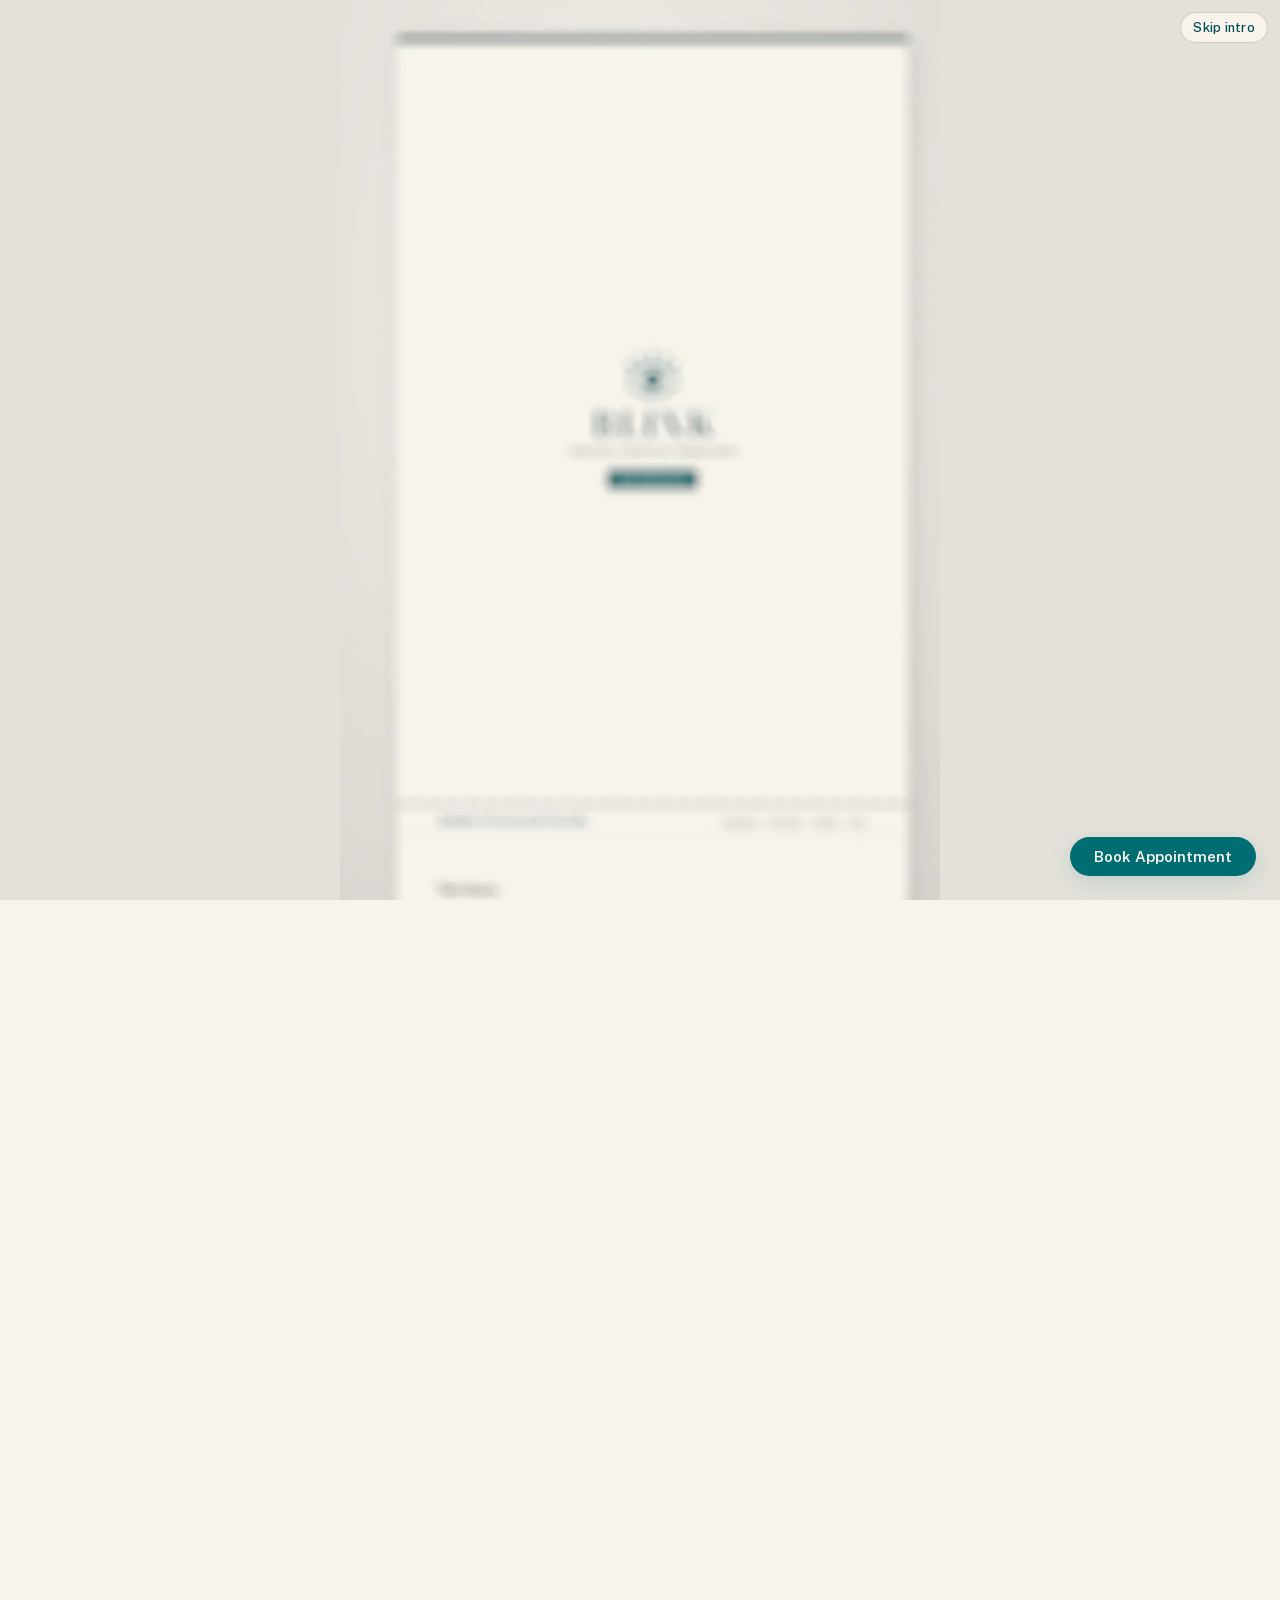
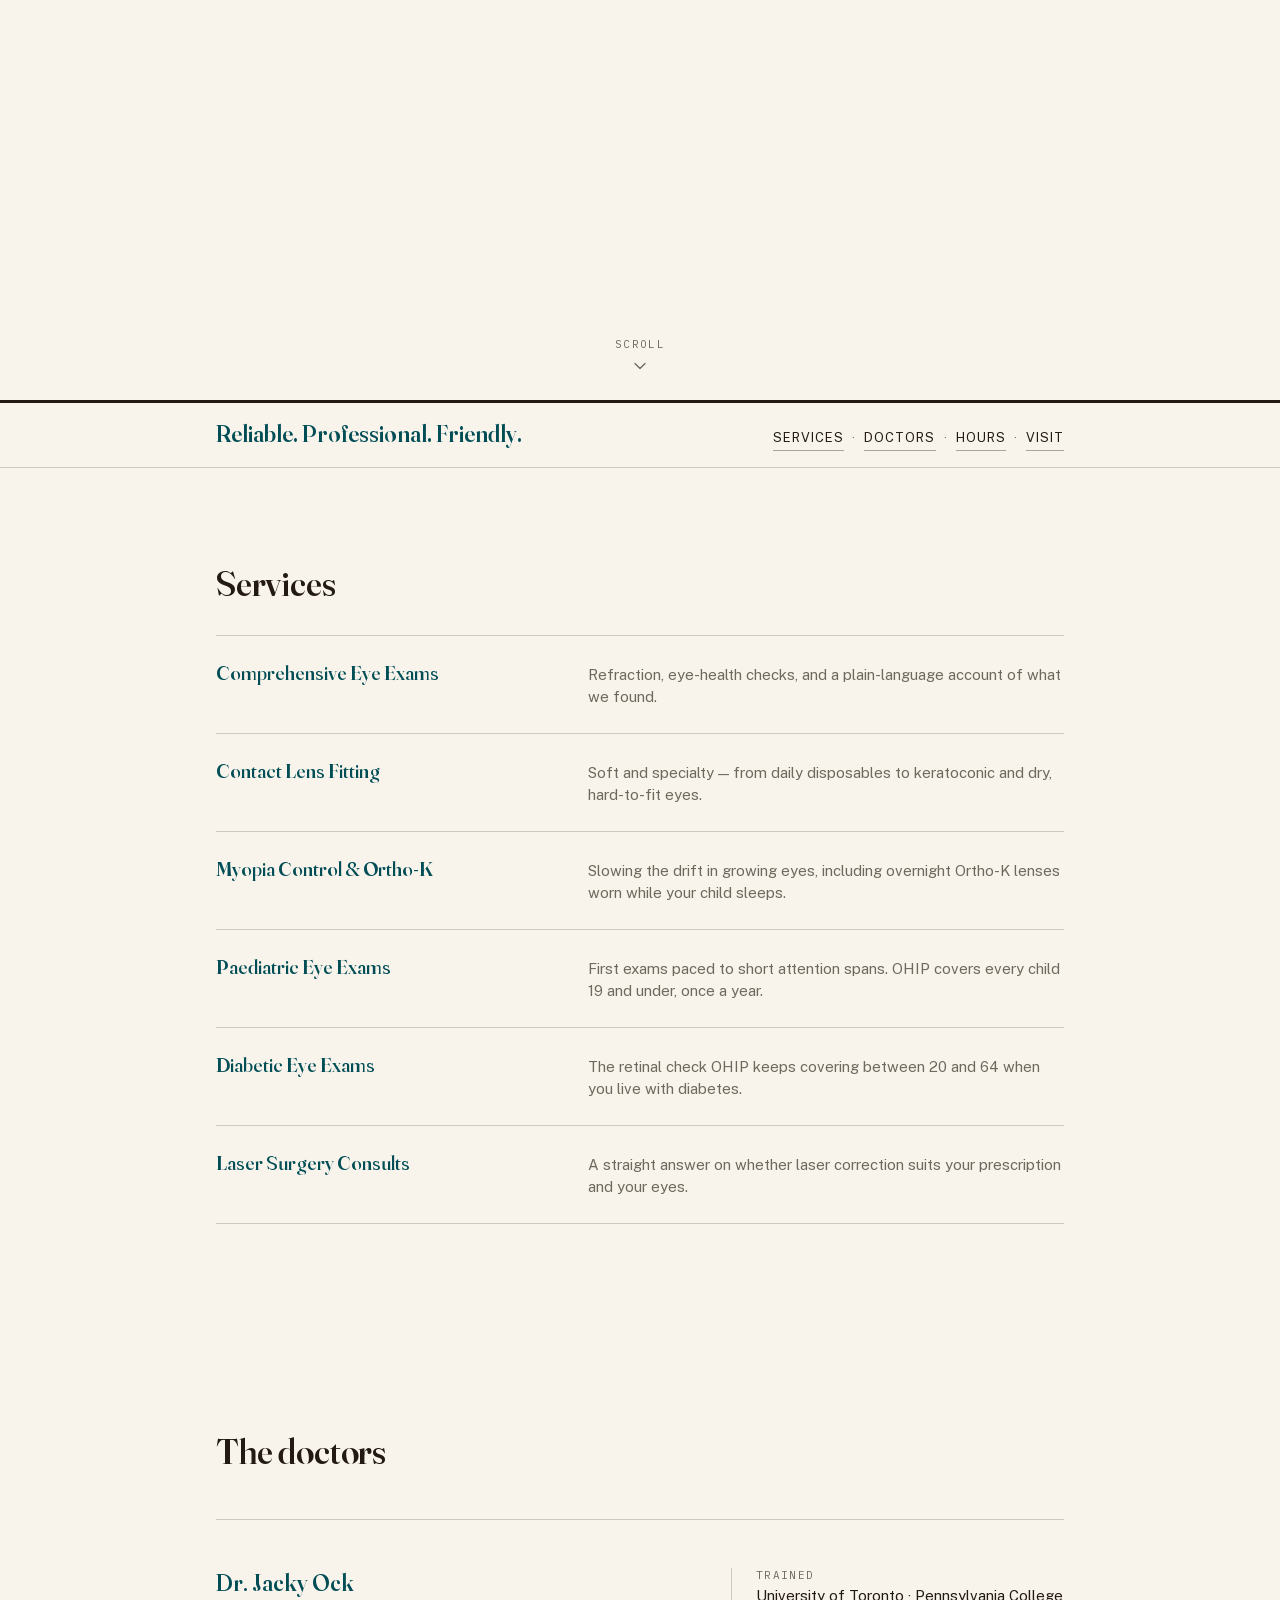
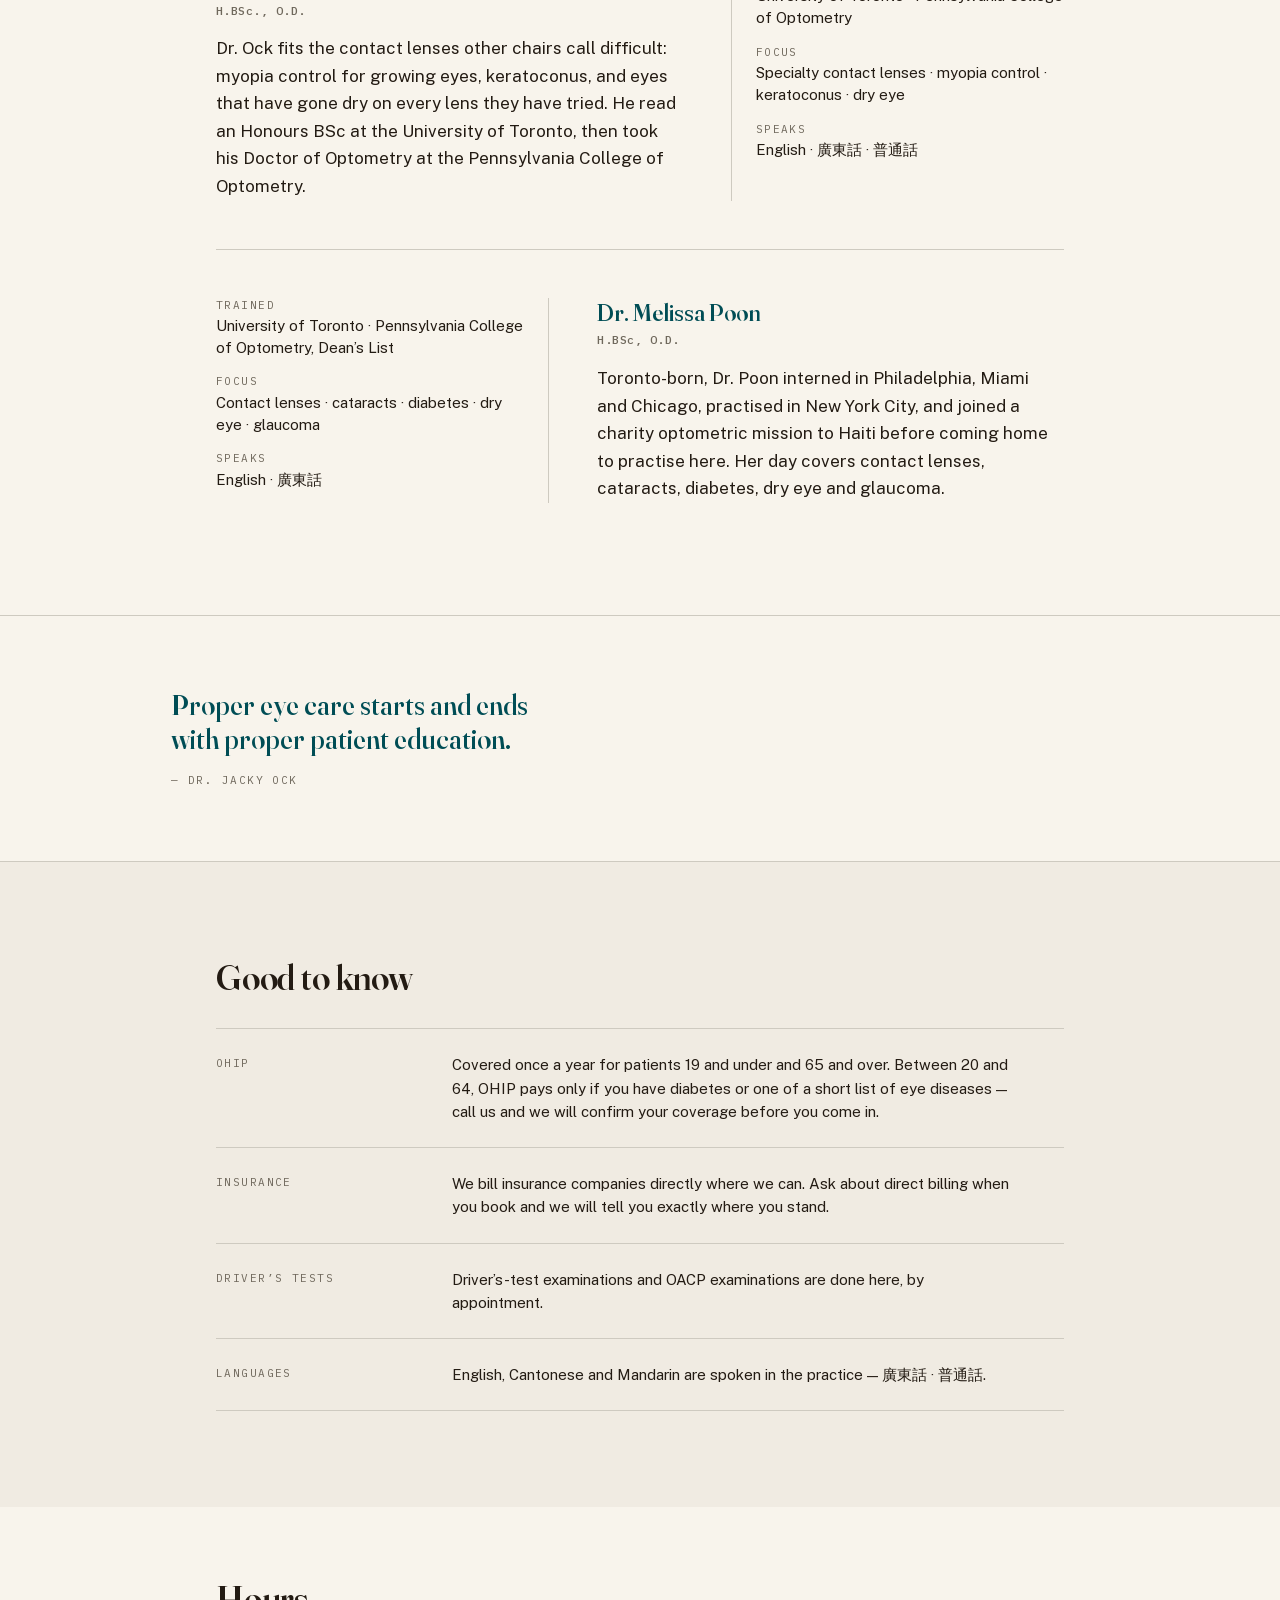
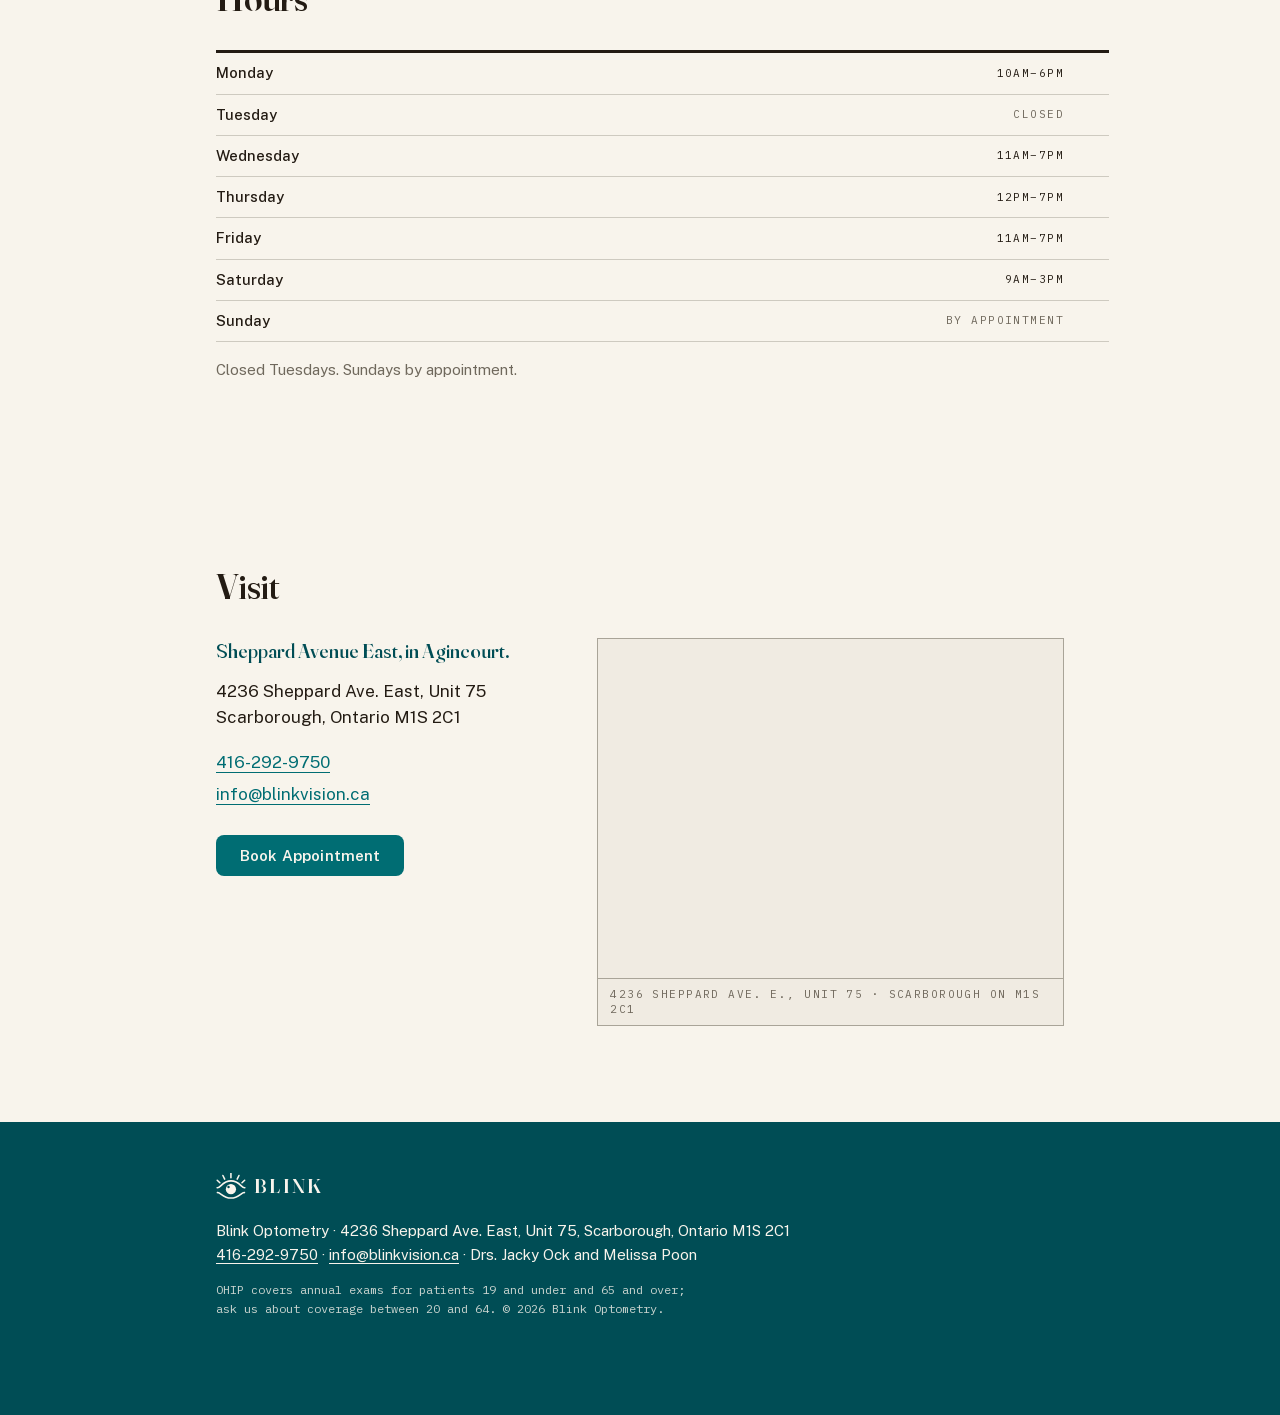
<file: index.html>
<!DOCTYPE html>
<html lang="en-CA">
<head>
<meta charset="utf-8">
<meta name="viewport" content="width=device-width, initial-scale=1, viewport-fit=cover">
<title>Blink Optometry | Eye Exams, Contact Lenses &amp; Myopia Control in Scarborough</title>
<meta name="description" content="Blink Optometry, Agincourt: comprehensive eye exams, specialty contact lens fittings, myopia control and Ortho-K, paediatric and diabetic exams. Drs. Jacky Ock and Melissa Poon. 4236 Sheppard Ave. East, Unit 75, Scarborough.">
<meta name="theme-color" content="#004d55">
<meta name="color-scheme" content="light">
<link rel="icon" href="data:image/svg+xml,%3Csvg xmlns='http://www.w3.org/2000/svg' viewBox='0 0 32 32'%3E%3Crect width='32' height='32' rx='7' fill='%2303707b'/%3E%3Cpath d='M4.5 16c4.2-6.4 18.8-6.4 23 0-4.2 6.4-18.8 6.4-23 0z' fill='%23fff'/%3E%3Ccircle cx='16' cy='16' r='4.4' fill='%2303707b'/%3E%3C/svg%3E">

<meta property="og:type" content="website">
<meta property="og:site_name" content="Blink Optometry">
<meta property="og:title" content="Blink Optometry | Vision Care · Contact Lens · Myopia Control">
<meta property="og:description" content="An optometry practice on Sheppard East in Agincourt. Eye exams, specialty contact lens fittings, myopia control and Ortho-K, with Drs. Jacky Ock and Melissa Poon.">
<meta property="og:url" content="https://www.blinkvision.ca">
<meta property="og:image" content="https://www.blinkvision.ca/assets/opt/frame5.webp">
<meta property="og:image:width" content="1024">
<meta property="og:image:height" content="1536">
<meta property="og:image:alt" content="The Blink Optometry logo seen sharply through a phoropter lens.">
<meta name="twitter:card" content="summary_large_image">
<meta name="twitter:title" content="Blink Optometry | Vision Care · Contact Lens · Myopia Control">
<meta name="twitter:description" content="An optometry practice on Sheppard East in Agincourt. Eye exams, specialty contact lens fittings, myopia control and Ortho-K, with Drs. Jacky Ock and Melissa Poon.">
<meta name="twitter:image" content="https://www.blinkvision.ca/assets/opt/frame5.webp">

<link rel="preload" as="font" type="font/woff2" href="assets/fonts/fraunces-var.woff2" crossorigin>
<link rel="preload" as="font" type="font/woff2" href="assets/fonts/public-sans-var.woff2" crossorigin>
<link rel="preload" as="image" type="image/webp" href="assets/opt/frame2.webp">
<link rel="preload" as="image" type="image/webp" href="assets/opt/frame3.webp">
<link rel="preload" as="image" type="image/webp" href="assets/opt/frame4.webp">
<link rel="preload" as="image" type="image/webp" href="assets/opt/frame5.webp">
<link rel="preload" as="image" type="image/webp" href="assets/opt/rim_overlay.webp">

<link rel="stylesheet" href="css/styles.css">

<script>
/* Decide the intro entry path before first paint (no flash). */
(function () {
  var d = document.documentElement;
  try { if ('scrollRestoration' in history) history.scrollRestoration = 'manual'; } catch (e) {}
  var reduce = false, seen = false;
  try { reduce = !!(window.matchMedia && window.matchMedia('(prefers-reduced-motion: reduce)').matches); } catch (e) {}
  try { seen = sessionStorage.getItem('blinkIntroSeen') === '1'; } catch (e) {}
  if (reduce || seen) d.className += ' no-intro';
  if (reduce) d.className += ' reduce-motion';
  if (location.search.indexOf('align=1') > -1) d.className += ' align-mode';
  /* Clean-plate states for the still pipeline: intro skipped, chrome hidden. */
  if (location.search.indexOf('shot=hero') > -1) d.className += ' shot-mode shot-hero';
  else if (location.search.indexOf('shot=page') > -1) d.className += ' shot-mode shot-page';
})();
</script>
<noscript><style>#intro,#rim,#skip{display:none!important}</style></noscript>

<script type="application/ld+json">
{
  "@context": "https://schema.org",
  "@type": "Optometrist",
  "name": "Blink Optometry",
  "url": "https://www.blinkvision.ca",
  "image": "https://www.blinkvision.ca/assets/opt/frame5.webp",
  "telephone": "+1-416-292-9750",
  "email": "info@blinkvision.ca",
  "slogan": "Reliable. Professional. Friendly.",
  "address": {
    "@type": "PostalAddress",
    "streetAddress": "4236 Sheppard Ave. East, Unit 75",
    "addressLocality": "Scarborough",
    "addressRegion": "ON",
    "postalCode": "M1S 2C1",
    "addressCountry": "CA"
  },
  "employee": [
    {
      "@type": "Physician",
      "name": "Dr. Jacky Ock, H.BSc., O.D.",
      "medicalSpecialty": "Optometric",
      "knowsLanguage": ["en", "yue", "cmn"],
      "alumniOf": [
        { "@type": "CollegeOrUniversity", "name": "University of Toronto" },
        { "@type": "CollegeOrUniversity", "name": "Pennsylvania College of Optometry" }
      ]
    },
    {
      "@type": "Physician",
      "name": "Dr. Melissa Poon, H.BSc, O.D.",
      "medicalSpecialty": "Optometric",
      "knowsLanguage": ["en", "yue"],
      "alumniOf": [
        { "@type": "CollegeOrUniversity", "name": "University of Toronto" },
        { "@type": "CollegeOrUniversity", "name": "Pennsylvania College of Optometry" }
      ]
    }
  ],
  "knowsLanguage": ["en", "yue", "cmn"],
  "openingHoursSpecification": [
    { "@type": "OpeningHoursSpecification", "dayOfWeek": "Monday",    "opens": "10:00", "closes": "18:00" },
    { "@type": "OpeningHoursSpecification", "dayOfWeek": "Tuesday",   "opens": "00:00", "closes": "00:00" },
    { "@type": "OpeningHoursSpecification", "dayOfWeek": "Wednesday", "opens": "11:00", "closes": "19:00" },
    { "@type": "OpeningHoursSpecification", "dayOfWeek": "Thursday",  "opens": "12:00", "closes": "19:00" },
    { "@type": "OpeningHoursSpecification", "dayOfWeek": "Friday",    "opens": "11:00", "closes": "19:00" },
    { "@type": "OpeningHoursSpecification", "dayOfWeek": "Saturday",  "opens": "09:00", "closes": "15:00" }
  ],
  "availableService": [
    { "@type": "MedicalTest", "name": "Comprehensive Eye Exams" },
    { "@type": "Service", "name": "Contact Lens Fitting (Soft & Specialty)" },
    { "@type": "Service", "name": "Myopia Control / Ortho-K" },
    { "@type": "Service", "name": "Paediatric Eye Exams" },
    { "@type": "Service", "name": "Diabetic Eye Exams" },
    { "@type": "Service", "name": "Laser Eye Surgery Consult" }
  ]
}
</script>

<script src="js/main.js" defer></script>
</head>
<body>

<a class="skip-link" href="#services">Skip to content</a>

<button id="skip" type="button" aria-label="Skip the intro animation">Skip intro</button>

<a id="cta-sticky" href="https://www.blinkvision.ca/book-now">Book Appointment</a>

<!-- Eye mark: one stroke weight throughout — lashes, lids and pupil drawn
     with the same pen. viewBox == the mark's ink bbox. -->
<svg class="svg-defs" aria-hidden="true" focusable="false"><symbol id="eye-mark" viewBox="0 0 211 184">
  <g fill="none" stroke="currentColor" stroke-linecap="round" stroke-width="11">
    <path d="M8.5 51 L27 68.8"></path>
    <path d="M48.5 17.5 L61 42.8"></path>
    <path d="M105 3.5 L105 33"></path>
    <path d="M161.5 17.5 L149 42.8"></path>
    <path d="M201.5 51 L183 68.8"></path>
    <path d="M8 103.5 C 31.5 109, 43.5 55.5, 105.5 55.5 C 167.5 55.5, 179.5 109, 203 103.5"></path>
    <path d="M10 138 C 29.5 133, 49 176.5, 105 176.5 C 161 176.5, 180.5 133, 200 138"></path>
  </g>
  <circle cx="105" cy="114" r="36" fill="currentColor"></circle>
  <circle cx="88" cy="98" r="8.5" fill="var(--eye-glint)"></circle>
</symbol></svg>

<div id="intro" aria-hidden="true">
  <div class="intro-stage">
    <div class="letterbox"></div>
    <div class="stage-col">
      <div class="stage-frames">
        <img class="frame" id="f1" src="assets/opt/frame1.webp" width="1024" height="1536" alt="" fetchpriority="high" decoding="async">
        <img class="frame" id="f2" src="assets/opt/frame2.webp" width="1024" height="1536" alt="" loading="eager" decoding="async">
        <img class="frame" id="f3" src="assets/opt/frame3.webp" width="1024" height="1536" alt="" loading="eager" decoding="async">
        <img class="frame" id="f4" src="assets/opt/frame4.webp" width="1024" height="1536" alt="" loading="eager" decoding="async">
        <img class="frame" id="f5" src="assets/opt/frame5.webp" width="1024" height="1536" alt="" loading="eager" decoding="async">
      </div>
    </div>
  </div>
</div>

<img id="rim" src="assets/opt/rim_overlay.webp" width="1024" height="1536" alt="" aria-hidden="true" decoding="async">

<main>

  <div class="chrome-strip" aria-hidden="true"></div>

  <section id="hero">
    <div class="hero-lockup" id="hero-lockup">
      <svg class="eye" viewBox="0 0 211 184" width="211" height="184" aria-hidden="true" focusable="false"><use href="#eye-mark"></use></svg>
      <h1 class="wordmark">BLINK</h1>
      <p class="tagline">Vision Care &#183; Contact Lens &#183; Myopia Control</p>
      <a class="btn lockup-cta" id="hero-cta" href="https://www.blinkvision.ca/book-now">Book Appointment</a>
    </div>
    <div class="scroll-cue" aria-hidden="true">
      <span>Scroll</span>
      <svg viewBox="0 0 24 24" width="20" height="20" fill="none" stroke="currentColor" stroke-width="1.6" stroke-linecap="round" stroke-linejoin="round"><path d="M6 9l6 6 6-6"></path></svg>
    </div>
  </section>

  <div class="masthead">
    <div class="wrap masthead-inner">
      <p class="strapline">Reliable. Professional. Friendly.</p>
      <nav class="index" aria-label="Sections of this page">
        <a href="#services">Services</a><span aria-hidden="true">&#183;</span><a href="#doctors">Doctors</a><span aria-hidden="true">&#183;</span><a href="#hours">Hours</a><span aria-hidden="true">&#183;</span><a href="#visit">Visit</a>
      </nav>
    </div>
  </div>

  <section id="services" class="section section--services">
    <div class="wrap">
      <h2 class="section-title">Services</h2>
      <dl class="deflist">
        <div class="deflist-row">
          <dt>Comprehensive Eye Exams</dt>
          <dd>Refraction, eye-health checks, and a plain-language account of what we found.</dd>
        </div>
        <div class="deflist-row">
          <dt>Contact Lens Fitting</dt>
          <dd>Soft and specialty &mdash; from daily disposables to keratoconic and dry, hard-to-fit eyes.</dd>
        </div>
        <div class="deflist-row">
          <dt>Myopia Control &amp; Ortho-K</dt>
          <dd>Slowing the drift in growing eyes, including overnight Ortho-K lenses worn while your child sleeps.</dd>
        </div>
        <div class="deflist-row">
          <dt>Paediatric Eye Exams</dt>
          <dd>First exams paced to short attention spans. OHIP covers every child 19 and under, once a year.</dd>
        </div>
        <div class="deflist-row">
          <dt>Diabetic Eye Exams</dt>
          <dd>The retinal check OHIP keeps covering between 20 and 64 when you live with diabetes.</dd>
        </div>
        <div class="deflist-row">
          <dt>Laser Surgery Consults</dt>
          <dd>A straight answer on whether laser correction suits your prescription and your eyes.</dd>
        </div>
      </dl>
    </div>
  </section>

  <section id="doctors" class="section section--doctors">
    <div class="wrap">
      <h2 class="section-title">The doctors</h2>

      <article class="doctor doctor--a">
        <div class="doctor-body">
          <h3 class="doctor-name">Dr. Jacky Ock</h3>
          <p class="doctor-creds">H.BSc., O.D.</p>
          <p>Dr. Ock fits the contact lenses other chairs call difficult: myopia control for growing eyes, keratoconus, and eyes that have gone dry on every lens they have tried. He read an Honours BSc at the University of Toronto, then took his Doctor of Optometry at the Pennsylvania College of Optometry.</p>
        </div>
        <aside class="doctor-side">
          <p class="doctor-meta"><span class="micro">Trained</span>University of Toronto &#183; Pennsylvania College of Optometry</p>
          <p class="doctor-meta"><span class="micro">Focus</span>Specialty contact lenses &#183; myopia control &#183; keratoconus &#183; dry eye</p>
          <p class="doctor-meta"><span class="micro">Speaks</span><span lang="en">English</span> &#183; <span lang="yue-Hant">廣東話</span> &#183; <span lang="cmn-Hant">普通話</span></p>
        </aside>
      </article>

      <article class="doctor doctor--b">
        <div class="doctor-body">
          <h3 class="doctor-name">Dr. Melissa Poon</h3>
          <p class="doctor-creds">H.BSc, O.D.</p>
          <p>Toronto-born, Dr. Poon interned in Philadelphia, Miami and Chicago, practised in New York City, and joined a charity optometric mission to Haiti before coming home to practise here. Her day covers contact lenses, cataracts, diabetes, dry eye and glaucoma.</p>
        </div>
        <aside class="doctor-side">
          <p class="doctor-meta"><span class="micro">Trained</span>University of Toronto &#183; Pennsylvania College of Optometry, Dean&#8217;s List</p>
          <p class="doctor-meta"><span class="micro">Focus</span>Contact lenses &#183; cataracts &#183; diabetes &#183; dry eye &#183; glaucoma</p>
          <p class="doctor-meta"><span class="micro">Speaks</span><span lang="en">English</span> &#183; <span lang="yue-Hant">廣東話</span></p>
        </aside>
      </article>
    </div>
  </section>

  <figure class="pull-quote">
    <div class="wrap pull-quote-inner">
      <blockquote>Proper eye care starts and ends with proper patient education.</blockquote>
      <figcaption>&mdash; Dr. Jacky Ock</figcaption>
    </div>
  </figure>

  <section id="know" class="section section--know">
    <div class="wrap">
      <h2 class="section-title">Good to know</h2>
      <dl class="almanac">
        <div class="almanac-row">
          <dt>OHIP</dt>
          <dd>Covered once a year for patients 19 and under and 65 and over. Between 20 and 64, OHIP pays only if you have diabetes or one of a short list of eye diseases &mdash; call us and we will confirm your coverage before you come in.</dd>
        </div>
        <div class="almanac-row">
          <dt>Insurance</dt>
          <dd>We bill insurance companies directly where we can. Ask about direct billing when you book and we will tell you exactly where you stand.</dd>
        </div>
        <div class="almanac-row">
          <dt>Driver&#8217;s tests</dt>
          <dd>Driver&#8217;s-test examinations and OACP examinations are done here, by appointment.</dd>
        </div>
        <div class="almanac-row">
          <dt>Languages</dt>
          <dd><span lang="en">English</span>, Cantonese and Mandarin are spoken in the practice &mdash; <span lang="yue-Hant">廣東話</span> &#183; <span lang="cmn-Hant">普通話</span>.</dd>
        </div>
      </dl>
    </div>
  </section>

  <section id="hours" class="section section--hours">
    <div class="wrap">
      <h2 class="section-title">Hours</h2>
      <table class="ledger">
        <caption class="visually-hidden">Opening hours for Blink Optometry</caption>
        <tbody>
          <tr><th scope="row">Monday</th><td>10am&#8211;6pm</td></tr>
          <tr><th scope="row">Tuesday</th><td class="is-closed">Closed</td></tr>
          <tr><th scope="row">Wednesday</th><td>11am&#8211;7pm</td></tr>
          <tr><th scope="row">Thursday</th><td>12pm&#8211;7pm</td></tr>
          <tr><th scope="row">Friday</th><td>11am&#8211;7pm</td></tr>
          <tr><th scope="row">Saturday</th><td>9am&#8211;3pm</td></tr>
          <tr><th scope="row">Sunday</th><td class="is-closed">By appointment</td></tr>
        </tbody>
      </table>
      <p class="hours-note">Closed Tuesdays. Sundays by appointment.</p>
    </div>
  </section>

  <section id="visit" class="section section--visit">
    <div class="wrap">
      <h2 class="section-title">Visit</h2>
      <div class="visit-grid">
        <div class="visit-col">
          <p class="visit-place">Sheppard Avenue East, in Agincourt.</p>
          <address class="visit-address">
            4236 Sheppard Ave. East, Unit 75<br>
            Scarborough, Ontario M1S 2C1
          </address>
          <p class="visit-links">
            <a href="tel:+14162929750">416-292-9750</a><br>
            <a href="mailto:info@blinkvision.ca">info@blinkvision.ca</a>
          </p>
          <p class="visit-cta"><a class="btn" href="https://www.blinkvision.ca/book-now">Book Appointment</a></p>
        </div>
        <figure class="map">
          <iframe
            src="https://www.google.com/maps?q=4236+Sheppard+Ave.+East+Unit+75+Scarborough+ON+M1S+2C1&amp;output=embed"
            title="Map showing Blink Optometry at 4236 Sheppard Avenue East, Unit 75, Scarborough, Ontario"
            width="640" height="480" loading="lazy" referrerpolicy="no-referrer-when-downgrade"></iframe>
          <figcaption>4236 Sheppard Ave. E., Unit 75 &#183; Scarborough ON M1S 2C1</figcaption>
        </figure>
      </div>
    </div>
  </section>

</main>

<footer class="colophon">
  <div class="wrap colophon-inner">
    <p class="colophon-mark">
      <svg class="eye eye--sm" viewBox="0 0 211 184" width="211" height="184" aria-hidden="true" focusable="false"><use href="#eye-mark"></use></svg>
      <span class="colophon-wordmark">BLINK</span>
    </p>
    <address class="colophon-address">
      Blink Optometry &#183; 4236 Sheppard Ave. East, Unit 75, Scarborough, Ontario M1S 2C1<br>
      <a href="tel:+14162929750">416-292-9750</a> &#183; <a href="mailto:info@blinkvision.ca">info@blinkvision.ca</a> &#183; Drs. Jacky Ock and Melissa Poon
    </address>
    <p class="colophon-note">OHIP covers annual exams for patients 19 and under and 65 and over; ask us about coverage between 20 and 64. &#169; 2026 Blink Optometry.</p>
  </div>
</footer>

</body>
</html>
</file>
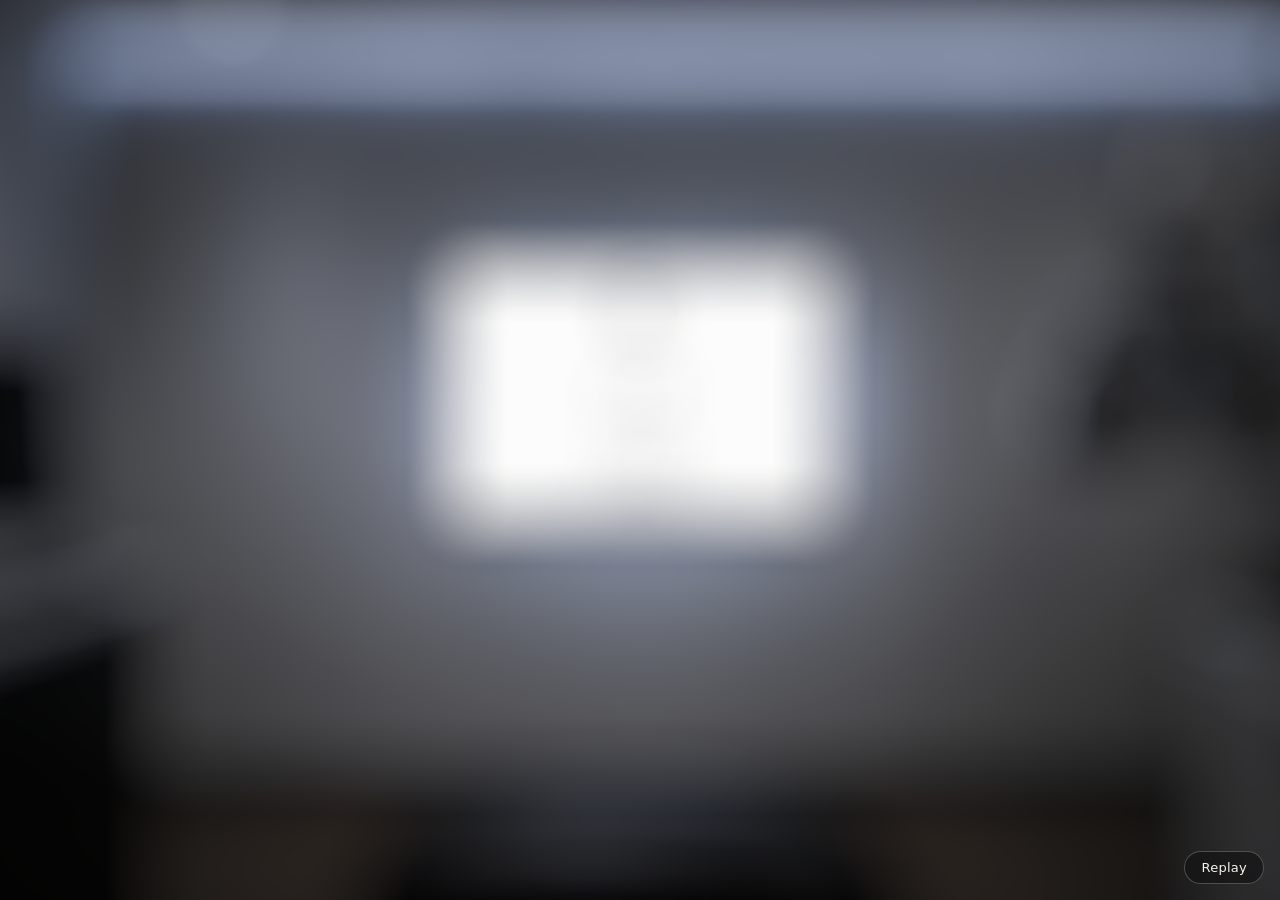
<file: act1.html>
<!DOCTYPE html>
<html lang="en">
<head>
<meta charset="utf-8">
<meta name="viewport" content="width=device-width, initial-scale=1">
<title>Act 1 — blink open (demo)</title>
<style>
  html, body { margin: 0; height: 100%; overflow: hidden; background: #050505; }

  .scene {
    position: fixed; inset: 0;
    background: url("shots/probe_start_chart_blur.png") center / cover no-repeat;
    animation: adjust 2s cubic-bezier(.33,1,.68,1) both;
  }
  @keyframes adjust {           /* eyes adjusting to the light */
    0%   { filter: brightness(.55) saturate(.8); }
    55%  { filter: brightness(.8)  saturate(.92); }
    100% { filter: brightness(1)   saturate(1); }
  }

  /* eyelids: huge soft-edged ellipses, curved like lids */
  .lid {
    position: fixed; left: 50%; width: 240vmax; height: 240vmax;
    transform: translateX(-50%);
    background: #050505; border-radius: 50%;
    filter: blur(22px);
    pointer-events: none; z-index: 2;
  }
  /* geometry: top lid's lower arc sits at 54vh + translateY;
     bottom lid's upper arc at 54vh + translateY. Gap = the eye opening. */
  .lid.top    { bottom: 46vh; animation: lidtop 2s cubic-bezier(.5,.05,.2,1) both; }
  .lid.bottom { top: 54vh;    animation: lidbot 2s cubic-bezier(.5,.05,.2,1) both; }

  /* sealed hold → one slow continuous open.
     Top lid does most of the travel, like a real blink. */
  @keyframes lidtop {
    0%   { transform: translateX(-50%) translateY(10vh); }   /* sealed (overlap) */
    8%   { transform: translateX(-50%) translateY(10vh); }   /* hold */
    100% { transform: translateX(-50%) translateY(-88vh); }  /* fully clear */
  }
  @keyframes lidbot {
    0%   { transform: translateX(-50%) translateY(-10vh); }
    8%   { transform: translateX(-50%) translateY(-10vh); }
    100% { transform: translateX(-50%) translateY(84vh); }
  }

  /* warm inner-eyelid glow ABOVE the lids — light through skin; dies as they part */
  .glow {
    position: fixed; inset: 0; pointer-events: none; z-index: 3;
    background: radial-gradient(ellipse 60% 45% at 50% 42%,
                rgba(255,140,60,.32), rgba(120,40,10,.12) 55%, transparent 75%);
    animation: glowout 1.5s ease-out both;
  }
  @keyframes glowout {
    0% { opacity: 1; } 35% { opacity: .85; } 100% { opacity: 0; }
  }

  @media (prefers-reduced-motion: reduce) {
    .scene, .glow, .lid { animation: none; }
    .glow { opacity: 0; }
    .lid.top    { transform: translateX(-50%) translateY(-88vh); }
    .lid.bottom { transform: translateX(-50%) translateY(84vh); }
  }

  .replay {
    position: fixed; right: 16px; bottom: 16px; z-index: 10;
    font: 500 13px/1 system-ui; letter-spacing: .02em;
    color: #f8f4ec; background: rgba(20,20,22,.75);
    border: 1px solid rgba(248,244,236,.25); border-radius: 999px;
    padding: 9px 16px; cursor: pointer;
  }
</style>
</head>
<body>
  <div class="scene"></div>
  <div class="glow"></div>
  <div class="lid top"></div>
  <div class="lid bottom"></div>
  <button class="replay" onclick="location.reload()">Replay</button>
</body>
</html>
</file>
<file: css/styles.css>
/* Hallmark · genre: editorial · macrostructure: Marquee Hero · theme: custom (warm-cream paper · teal accent · Fraunces display) · enrichment: none (the intro IS the enrichment) · nav: none/N9-minimal-index · footer: Ft4 dense colophon */
/* Hallmark · pre-emit critique: P5 H4 E4 S5 R4 V4 */
/* ==========================================================================
   Blink Optometry — 4236 Sheppard Ave. East, Unit 75, Scarborough
   Phase 3: warm-editorial page. The phoropter intro (stills → live hero)
   is the only enrichment; everything below the fold is a printed document.
   ========================================================================== */

@import url('../tokens.css');

/* ── Faces ──────────────────────────────────────────────────────────────────
   Fraunces (opsz + wght + SOFT + WONK), Public Sans (wght), IBM Plex Mono
   400/500 — all self-hosted latin woff2. Each has a metric-matched local
   fallback family so swapping in the webfont costs no layout shift.
   Override numbers derived at build from avg advance width (a–z + space) at
   the weights actually used: Fraunces wght 580 / opsz 100, Public Sans 400.
   -------------------------------------------------------------------------- */
@font-face {
  font-family: 'Fraunces';
  src: url('../assets/fonts/fraunces-var.woff2') format('woff2-variations');
  font-weight: 100 900;
  font-style: normal;
  font-display: swap;
}
@font-face {
  font-family: 'Fraunces Fallback';
  src: local('Georgia'), local('Times New Roman'), local('Times');
  size-adjust: 90.6%;
  ascent-override: 107.9%;
  descent-override: 28.1%;
  line-gap-override: 0%;
}
@font-face {
  font-family: 'Public Sans';
  src: url('../assets/fonts/public-sans-var.woff2') format('woff2-variations');
  font-weight: 100 900;
  font-style: normal;
  font-display: swap;
}
@font-face {
  font-family: 'Public Sans Fallback';
  src: local('Helvetica Neue'), local('Helvetica'), local('Arial');
  size-adjust: 107.6%;
  ascent-override: 88.3%;
  descent-override: 20.9%;
  line-gap-override: 0%;
}
@font-face {
  font-family: 'IBM Plex Mono';
  src: url('../assets/fonts/plex-mono-400.woff2') format('woff2');
  font-weight: 400;
  font-style: normal;
  font-display: swap;
}
@font-face {
  font-family: 'IBM Plex Mono';
  src: url('../assets/fonts/plex-mono-500.woff2') format('woff2');
  font-weight: 500;
  font-style: normal;
  font-display: swap;
}
@font-face {
  font-family: 'Plex Mono Fallback';
  src: local('Menlo'), local('Consolas'), local('Courier New');
  size-adjust: 99.7%;
  ascent-override: 102.9%;
  descent-override: 27.6%;
  line-gap-override: 0%;
}

/* ==========================================================================
   0. Reset + page ground
   ========================================================================== */
*, *::before, *::after { box-sizing: border-box; }

html {
  -webkit-text-size-adjust: 100%;
  scroll-behavior: auto;
  overflow-x: clip;
}

body {
  margin: 0;
  overflow-x: clip;
  background: var(--color-paper);
  color: var(--color-ink);
  font-family: var(--font-text);
  font-weight: 400;
  font-size: var(--fs-base);
  line-height: var(--lh-body);
  font-synthesis-weight: none;
  -webkit-font-smoothing: antialiased;
  -moz-osx-font-smoothing: grayscale;
  text-rendering: optimizeLegibility;
}

img, svg, iframe { display: block; max-width: 100%; }
h1, h2, h3, p, ul, ol, dl, dd, figure, blockquote, address, table { margin: 0; }
dt { margin: 0; }
ul, ol { list-style: none; padding: 0; }
table { border-collapse: collapse; }
address { font-style: normal; }

a { color: var(--color-accent); }

:focus-visible {
  outline: 2px solid var(--color-focus);
  outline-offset: 2px;
  border-radius: 2px;
  transition: none;
}

.svg-defs { position: absolute; width: 0; height: 0; overflow: hidden; }

.visually-hidden {
  position: absolute;
  width: 1px; height: 1px;
  margin: -1px; padding: 0;
  overflow: hidden;
  clip-path: inset(50%);
  white-space: nowrap;
}

.skip-link {
  position: fixed;
  top: var(--space-2xs);
  left: var(--space-2xs);
  z-index: var(--z-skiplink);
  padding: var(--space-2xs) var(--space-s);
  border-radius: var(--radius);
  background: var(--color-accent-deep);
  color: var(--color-paper);
  font-size: var(--fs-xs);
  font-weight: 600;
  text-decoration: none;
  transform: translateY(-200%);
}
.skip-link:focus-visible { transform: none; }

.wrap {
  max-width: var(--wrap);
  margin-inline: auto;
  padding-inline: var(--gutter);
}

/* Shared micro-label: the data layer. Only ever inside a ledger, an almanac,
   a doctor's dossier or the colophon — never a section eyebrow. */
.micro,
.almanac dt,
.ledger td,
.map figcaption,
.pull-quote figcaption,
.scroll-cue {
  font-family: var(--font-mono);
  font-weight: 400;
  font-size: var(--fs-micro);
  letter-spacing: var(--ls-label);
  text-transform: uppercase;
  line-height: 1.4;
}

/* ==========================================================================
   1. Intro stage (decorative, aria-hidden) — engine-owned, do not restyle
   ========================================================================== */
#intro {
  position: relative;
  z-index: var(--z-intro);
  height: 400vh;
  height: 400svh;          /* 4 viewport heights = 3vh of sticky travel */
  margin-bottom: -100vh;
  margin-bottom: -100svh;  /* pull #hero up so it sits *behind* the stage */
}
.no-intro #intro,
.align-mode #intro,
.shot-mode #intro { display: none; }

.intro-stage {
  position: sticky;
  top: 0;
  height: 100vh;
  height: 100svh;
  overflow: hidden;
}

.letterbox {
  position: absolute;
  inset: 0;
  background-color: var(--color-stage-bed);
  will-change: opacity, background-color;
}

.stage-col {
  position: absolute;
  top: 0;
  left: 50%;
  transform: translateX(-50%);
  width: min(100%, calc(100vh * 2 / 3));
  width: min(100%, calc(100svh * 2 / 3));
  height: 100vh;
  height: 100svh;
  overflow: hidden;
}
.stage-frames {
  position: absolute;
  inset: 0;
  transform-origin: 50% 50%;
  will-change: opacity, transform;
}
.frame {
  position: absolute;
  inset: 0;
  width: 100%;
  height: 100%;
  object-fit: cover;
  object-position: 50% 50%;
  opacity: 0;
  will-change: opacity;
}
#f1 { opacity: 1; }

/* ── Rim overlay (fixed porthole; JS owns transform + opacity) ──────────── */
#rim {
  position: fixed;
  top: 0;
  left: 0;
  width: 1024px;
  height: 1536px;
  max-width: none;
  transform-origin: 0 0;
  pointer-events: none;
  opacity: 0;
  z-index: var(--z-rim);
  will-change: transform, opacity;
  -webkit-mask-image: linear-gradient(to right, transparent 0, var(--mask-opaque) 6%, var(--mask-opaque) 94%, transparent 100%);
          mask-image: linear-gradient(to right, transparent 0, var(--mask-opaque) 6%, var(--mask-opaque) 94%, transparent 100%);
}

/* ── Skip pill ──────────────────────────────────────────────────────────── */
#skip {
  position: fixed;
  top: calc(var(--space-xs) + env(safe-area-inset-top, 0px));
  right: var(--space-xs);
  z-index: var(--z-skip);
  padding: var(--space-2xs) var(--space-xs);
  border: var(--rule-hair) solid var(--color-rule);
  border-radius: 999px;
  background: var(--color-paper);
  color: var(--color-accent-deep);
  font-family: var(--font-text);
  font-weight: 500;
  font-size: var(--fs-xs);
  line-height: 1;
  letter-spacing: 0.02em;
  cursor: pointer;
  transition: opacity var(--dur) var(--ease), background-color var(--dur) var(--ease);
}
#skip:hover { background: var(--color-paper-2); }
.no-intro #skip,
.align-mode #skip,
.shot-mode #skip { display: none; }
#skip.is-hidden { opacity: 0; visibility: hidden; pointer-events: none; }

/* ── Sticky Book Appointment pill (always on top) ───────────────────────── */
#cta-sticky {
  position: fixed;
  left: 0;
  right: 0;
  bottom: calc(var(--space-s) + env(safe-area-inset-bottom, 0px));
  margin-inline: auto;
  width: max-content;
  max-width: calc(100vw - 2 * var(--space-s));
  z-index: var(--z-sticky);
  padding: var(--space-xs) var(--space-m);
  border-radius: 999px;
  background: var(--color-accent);
  color: var(--color-paper);
  font-weight: 600;
  font-size: var(--fs-s);
  line-height: 1;
  white-space: nowrap;
  text-decoration: none;
  box-shadow: 0 6px 22px var(--color-accent-wash);
  transition: opacity 0.28s var(--ease), transform 0.28s var(--ease), background-color var(--dur) var(--ease);
}
#cta-sticky:hover { background: var(--color-accent-deep); }
#cta-sticky.is-hidden {
  opacity: 0;
  visibility: hidden;
  pointer-events: none;
  transform: translateY(150%);
}
.shot-mode #cta-sticky,
.shot-mode #rim,
.shot-mode .scroll-cue { display: none; }
/* A clean plate must not carry the platform scrollbar: it would band the right
   edge of frame1's poster and shift the page's centring away from the crop the
   still pipeline measures. */
.shot-mode { scrollbar-width: none; }
.shot-mode::-webkit-scrollbar { display: none; }

@media (min-width: 768px) {
  #cta-sticky {
    left: auto;
    right: var(--space-m);
    bottom: calc(var(--space-m) + env(safe-area-inset-bottom, 0px));
    margin-inline: 0;
  }
}

/* ==========================================================================
   2. Live page
   ========================================================================== */
main { position: relative; z-index: var(--z-page); }

/* Teal committed to page chrome, not to lone buttons: a slim solid strip
   across the top of the document, answered by the colophon band at the foot.
   Absolute, so the hero keeps an exact 100svh box for the lens geometry. */
.chrome-strip {
  position: absolute;
  top: 0;
  left: 0;
  right: 0;
  height: var(--strip-h);
  z-index: var(--z-strip);
  background: var(--color-accent-deep);
}

/* ── Fold: the lens target ──────────────────────────────────────────────── */
#hero {
  position: relative;
  min-height: 100vh;
  min-height: 100svh;
  display: grid;
  place-items: center;
  padding: var(--space-xl) var(--gutter);
}

/* The one deliberately symmetric moment on the page: the shopfront sign,
   sized to sit inside the phoropter lens (centre ≈ 50% / 46.7% of the
   viewport, ⌀ ≈ 49.3% of viewport height) with room to spare.

   ONE MASTER GEOMETRY, UNIFORMLY SCALED — read tokens.css before editing.
   The intro hands a photographic still of this sign over to the live DOM
   with a single uniform transform, so the lockup must be the SAME shape at
   every viewport, only smaller: one fluid font-size (--fs-lockup) and every
   internal size an em of it. Per-element clamps are what caused the p =
   0.8–1.0 double-exposure (each one bottomed out on its own schedule, so at
   390px the wordmark ran 18% small, the eye 25% small and the button 22%
   wide against the still). Nothing in this block may carry a clamp(), a vw,
   a min-width or a max-width: the box's aspect ratio has to be a constant,
   and its width has to fall out of the ink alone. */
.hero-lockup {
  /* fit-content, so the measured box IS the ink block the still pipeline
     crops to — no dead margin between the lockup and the lens geometry. */
  width: max-content;
  font-size: var(--fs-lockup);
  display: flex;
  flex-direction: column;
  align-items: center;
  text-align: center;
  transform-origin: 50% 50%;
  will-change: transform;
}

.eye { color: var(--color-accent); }
.hero-lockup > .eye {
  width: var(--sz-eye);
  height: auto;
}

.wordmark {
  margin-top: var(--lk-wordmark-mt);
  font-family: var(--font-display);
  font-variation-settings: var(--vf-display-wonk);
  font-weight: 560;
  font-size: var(--fs-wordmark);
  line-height: 1;
  letter-spacing: var(--ls-wordmark);
  text-indent: var(--ls-wordmark);
  color: var(--color-accent-deep);
}

.tagline {
  margin-top: var(--lk-tagline-mt);
  font-size: var(--fs-tagline);
  line-height: 1.35;
  color: var(--color-ink);
  /* One line by contract: the tagline is the widest ink in the sign and so
     sets the master box width. A wrap would change the box's aspect ratio
     and desync the still — it can't happen, since the type shrinks with the
     viewport instead of the measure narrowing. */
  white-space: nowrap;
}

.btn {
  display: inline-block;
  padding: var(--space-xs) var(--space-m);
  border-radius: var(--radius);
  background: var(--color-accent);
  color: var(--color-paper);
  font-family: var(--font-text);
  font-weight: 600;
  font-size: var(--fs-s);
  line-height: 1.15;
  letter-spacing: 0.01em;
  white-space: nowrap;
  text-decoration: none;
  transition: background-color var(--dur) var(--ease);
}
.btn:hover { background: var(--color-accent-deep); }

/* The lockup's copy of the button re-states .btn's steps in em, so its width
   is (nowrap text + em padding) and nothing else — the one button on the page
   that has to scale with its container rather than with the type ramp. */
.lockup-cta {
  margin-top: var(--lk-cta-mt);
  padding: var(--lk-cta-pad-y) var(--lk-cta-pad-x);
  border-radius: var(--lk-cta-radius);
  font-size: var(--fs-lockup-cta);
}

.scroll-cue {
  position: absolute;
  left: 0;
  right: 0;
  bottom: var(--space-m);
  display: flex;
  flex-direction: column;
  align-items: center;
  gap: var(--space-3xs);
  color: var(--color-neutral);
  opacity: var(--cue-fade, 1);
  animation: cue-bob 2.4s ease-in-out infinite;
}
@keyframes cue-bob {
  0%, 100% { transform: translateY(0);   opacity: calc(var(--cue-fade, 1) * 0.7); }
  50%      { transform: translateY(5px); opacity: var(--cue-fade, 1); }
}

/* ── Masthead band: the broadsheet divider under the fold ───────────────── */
.masthead {
  border-top: var(--rule-thick) solid var(--color-ink);
  border-bottom: var(--rule-hair) solid var(--color-rule);
  background: var(--color-paper);
}
.masthead-inner {
  display: flex;
  flex-wrap: wrap;
  align-items: baseline;
  justify-content: space-between;
  gap: var(--space-2xs) var(--space-l);
  padding-block: var(--space-s);
}
.strapline {
  font-family: var(--font-display);
  font-variation-settings: var(--vf-heading);
  font-weight: 600;
  font-size: var(--fs-lg);
  line-height: var(--lh-snug);
  color: var(--color-accent-deep);
}
.index {
  display: flex;
  flex-wrap: wrap;
  align-items: baseline;
  gap: var(--space-2xs);
  font-size: var(--fs-xs);
  letter-spacing: var(--ls-index);
  text-transform: uppercase;
}
.index a {
  color: var(--color-ink);
  text-decoration: none;
  border-bottom: var(--rule-hair) solid var(--color-rule-strong);
  padding-bottom: 2px;
}
.index a:hover { color: var(--color-accent); border-bottom-color: var(--color-accent); }
.index span { color: var(--color-neutral); }

/* ── Sections: padding deliberately varies (2xl / 3xl / 4xl) ────────────── */
.section--services { padding-block: var(--space-3xl); }
.section--doctors  { padding-block: var(--space-4xl); }
.section--know     { padding-block: var(--space-3xl); background: var(--color-paper-2); }
.section--hours    { padding-block: var(--space-2xl); }
.section--visit    { padding-block: var(--space-4xl) var(--space-3xl); }

.section-title {
  font-family: var(--font-display);
  font-variation-settings: var(--vf-heading);
  font-weight: 600;
  font-size: var(--fs-section);
  line-height: var(--lh-tight);
  letter-spacing: -0.005em;
  color: var(--color-ink);
  overflow-wrap: anywhere;
  min-width: 0;
}

/* ── Services: a definition list, not a card grid ───────────────────────── */
.deflist {
  margin-top: var(--space-l);
  border-top: var(--rule-hair) solid var(--color-rule);
}
.deflist-row {
  display: grid;
  grid-template-columns: minmax(0, 1fr);
  gap: var(--space-3xs);
  padding-block: var(--space-s);
  border-bottom: var(--rule-hair) solid var(--color-rule);
}
.deflist dt {
  font-family: var(--font-display);
  font-variation-settings: var(--vf-name);
  font-weight: 560;
  font-size: var(--fs-md);
  line-height: var(--lh-snug);
  color: var(--color-accent-deep);
  overflow-wrap: anywhere;
  min-width: 0;
}
.deflist dd {
  font-size: var(--fs-s);
  line-height: 1.5;
  color: var(--color-neutral);
  min-width: 0;
}
@media (min-width: 768px) {
  .deflist-row {
    grid-template-columns: minmax(0, 5fr) minmax(0, 7fr);
    gap: var(--space-l);
    align-items: baseline;
    padding-block: var(--space-m);
  }
}

/* ── Doctors: asymmetric, mirrored ──────────────────────────────────────── */
.doctor {
  display: grid;
  grid-template-columns: minmax(0, 1fr);
  gap: var(--space-m);
  padding-top: var(--space-l);
  margin-top: var(--space-l);
  border-top: var(--rule-hair) solid var(--color-rule);
}
.doctor-name {
  font-family: var(--font-display);
  font-variation-settings: var(--vf-name);
  font-weight: 560;
  font-size: var(--fs-lg);
  line-height: var(--lh-snug);
  color: var(--color-accent-deep);
  overflow-wrap: anywhere;
  min-width: 0;
}
/* Credentials keep their real casing — "H.BSc., O.D." is a name, not a label. */
.doctor-creds {
  margin-top: var(--space-3xs);
  font-family: var(--font-mono);
  font-weight: 500;
  font-size: var(--fs-micro-2);
  letter-spacing: 0.04em;
  line-height: 1.4;
  color: var(--color-neutral);
}
.doctor-body p + p { margin-top: var(--space-s); }
.doctor-body > p:not(.doctor-creds) { max-width: 46ch; }
.doctor-side {
  display: flex;
  flex-direction: column;
  gap: var(--space-s);
  padding-top: var(--space-2xs);
}
.doctor-meta {
  font-size: var(--fs-s);
  line-height: 1.45;
  color: var(--color-ink);
}
.doctor-meta .micro {
  display: block;
  margin-bottom: 2px;
  color: var(--color-neutral);
}
@media (min-width: 768px) {
  .doctor { gap: var(--space-xl); padding-top: var(--space-xl); margin-top: var(--space-xl); }
  .doctor--a { grid-template-columns: minmax(0, 7fr) minmax(0, 5fr); }
  .doctor--b { grid-template-columns: minmax(0, 5fr) minmax(0, 7fr); }
  .doctor--b .doctor-side { grid-row: 1; grid-column: 1; }
  .doctor--b .doctor-body { grid-row: 1; grid-column: 2; }
  .doctor-side { border-left: var(--rule-hair) solid var(--color-rule); padding-left: var(--space-m); padding-top: 0; }
  .doctor--b .doctor-side { border-left: 0; border-right: var(--rule-hair) solid var(--color-rule); padding-left: 0; padding-right: var(--space-m); }
}

/* ── Pull-quote: the page's one large serif moment below the fold.
      GRID-BREAK 1 — it steps out past the left edge of the text column. ─── */
.pull-quote {
  padding-block: var(--space-2xl);
  background: var(--color-paper);
  border-block: var(--rule-hair) solid var(--color-rule);
}
@media (min-width: 640px) {
  .pull-quote-inner > * { margin-left: calc(-1 * var(--bleed)); }
}
.pull-quote blockquote {
  max-width: 24ch;
  font-family: var(--font-display);
  font-variation-settings: var(--vf-display-wonk);
  font-weight: 560;
  font-size: var(--fs-xl);
  line-height: 1.24;
  color: var(--color-accent-deep);
  text-wrap: balance;
  overflow-wrap: anywhere;
  min-width: 0;
}
.pull-quote figcaption {
  margin-top: var(--space-s);
  color: var(--color-neutral);
}

/* ── Good to know: the almanac ──────────────────────────────────────────── */
.almanac {
  margin-top: var(--space-l);
  border-top: var(--rule-hair) solid var(--color-rule);
}
.almanac-row {
  display: grid;
  grid-template-columns: minmax(0, 1fr);
  gap: var(--space-3xs);
  padding-block: var(--space-s);
  border-bottom: var(--rule-hair) solid var(--color-rule);
}
.almanac dt { color: var(--color-neutral); padding-top: 3px; }
.almanac dd {
  font-size: var(--fs-s);
  line-height: 1.55;
  color: var(--color-ink);
  max-width: 62ch;
  min-width: 0;
}
@media (min-width: 768px) {
  .almanac-row {
    grid-template-columns: minmax(0, 3fr) minmax(0, 9fr);
    gap: var(--space-l);
    padding-block: var(--space-m);
  }
}

/* ── Hours: a ledger.
      GRID-BREAK 2 — the ledger's head rule runs past the column's right edge. */
.ledger {
  width: calc(100% + var(--bleed));
  margin-top: var(--space-l);
  border-top: var(--rule-thick) solid var(--color-ink);
  font-variant-numeric: tabular-nums;
}
.ledger tr { border-bottom: var(--rule-hair) solid var(--color-rule); }
.ledger th {
  padding: var(--space-2xs) 0;
  text-align: left;
  font-weight: 500;
  font-size: var(--fs-s);
  color: var(--color-ink);
}
.ledger td {
  padding: var(--space-2xs) 0;
  padding-right: var(--bleed);
  text-align: right;
  font-feature-settings: 'tnum' 1;
  color: var(--color-ink);
  white-space: nowrap;
}
.ledger td.is-closed { color: var(--color-neutral); }
.hours-note {
  margin-top: var(--space-s);
  font-size: var(--fs-s);
  color: var(--color-neutral);
}

/* ── Visit ──────────────────────────────────────────────────────────────── */
.visit-grid {
  display: grid;
  grid-template-columns: minmax(0, 1fr);
  gap: var(--space-l);
  margin-top: var(--space-l);
}
.visit-place {
  font-family: var(--font-display);
  font-variation-settings: var(--vf-name);
  font-weight: 560;
  font-size: var(--fs-md);
  line-height: var(--lh-snug);
  color: var(--color-accent-deep);
}
.visit-address {
  margin-top: var(--space-s);
  line-height: 1.5;
}
.visit-links { margin-top: var(--space-s); line-height: 1.9; }
.visit-links a {
  color: var(--color-accent);
  text-decoration: none;
  border-bottom: var(--rule-hair) solid var(--color-accent);
}
.visit-links a:hover { color: var(--color-accent-deep); border-bottom-color: var(--color-accent-deep); }
.visit-cta { margin-top: var(--space-m); }

.map {
  border: var(--rule-hair) solid var(--color-rule-strong);
  background: var(--color-paper-2);
}
.map iframe {
  width: 100%;
  height: 300px;
  border: 0;
  border-bottom: var(--rule-hair) solid var(--color-rule-strong);
}
.map figcaption {
  padding: var(--space-2xs) var(--space-xs);
  color: var(--color-neutral);
}
@media (min-width: 768px) {
  .visit-grid { grid-template-columns: minmax(0, 5fr) minmax(0, 7fr); gap: var(--space-xl); }
  .map iframe { height: 340px; }
}

/* ── Colophon: the teal band that answers the top strip ─────────────────── */
.colophon {
  position: relative;
  z-index: var(--z-page);
  background: var(--color-accent-deep);
  color: var(--color-paper);
  padding-block: var(--space-xl) calc(var(--space-3xl) + env(safe-area-inset-bottom, 0px));
}
.colophon-inner { display: block; }
.colophon-mark {
  display: flex;
  align-items: center;
  gap: var(--space-2xs);
}
.colophon .eye--sm {
  width: 30px;
  height: auto;
  color: var(--color-paper);
  --eye-glint: var(--color-accent-deep);   /* knock the glint out of the band */
}
.colophon-wordmark {
  font-family: var(--font-display);
  font-variation-settings: var(--vf-display-wonk);
  font-weight: 560;
  font-size: var(--fs-md);
  letter-spacing: var(--ls-wordmark);
  color: var(--color-paper);
}
.colophon-address {
  margin-top: var(--space-s);
  font-size: var(--fs-s);
  line-height: 1.65;
  max-width: 80ch;
}
.colophon-address a {
  color: var(--color-paper);
  text-decoration: none;
  border-bottom: var(--rule-hair) solid var(--color-paper);
}
.colophon-address a:hover { border-bottom-color: transparent; }
.colophon-note {
  margin-top: var(--space-xs);
  font-family: var(--font-mono);
  font-size: var(--fs-micro-2);
  line-height: 1.6;
  color: var(--color-paper);
  opacity: 0.82;
  max-width: 68ch;
}
.colophon :focus-visible { outline-color: var(--color-paper); }

/* ==========================================================================
   3. ?align=1 calibration overlay
   ========================================================================== */
#align-overlay {
  position: fixed;
  opacity: 0.5;
  object-fit: cover;
  object-position: 50% 50%;
  pointer-events: none;
  z-index: var(--z-align);
  max-width: none;
}
#align-badge {
  position: fixed;
  top: var(--space-xs);
  left: var(--space-xs);
  z-index: var(--z-sticky);
  padding: var(--space-3xs) var(--space-2xs);
  border-radius: var(--radius);
  background: var(--color-accent-deep);
  color: var(--color-paper);
  font-family: var(--font-mono);
  font-weight: 500;
  font-size: var(--fs-micro);
  letter-spacing: var(--ls-label);
  pointer-events: none;
}

/* ==========================================================================
   4. Reduced motion — no intro, no animation, nothing that moves
   ========================================================================== */
@media (prefers-reduced-motion: reduce) {
  html { scroll-behavior: auto; }
  *, *::before, *::after {
    animation-duration: 0.001ms !important;
    animation-iteration-count: 1 !important;
    transition-duration: 0.001ms !important;
  }
  .scroll-cue { animation: none; }
  #cta-sticky.is-hidden { transform: none; }
}
</file>
